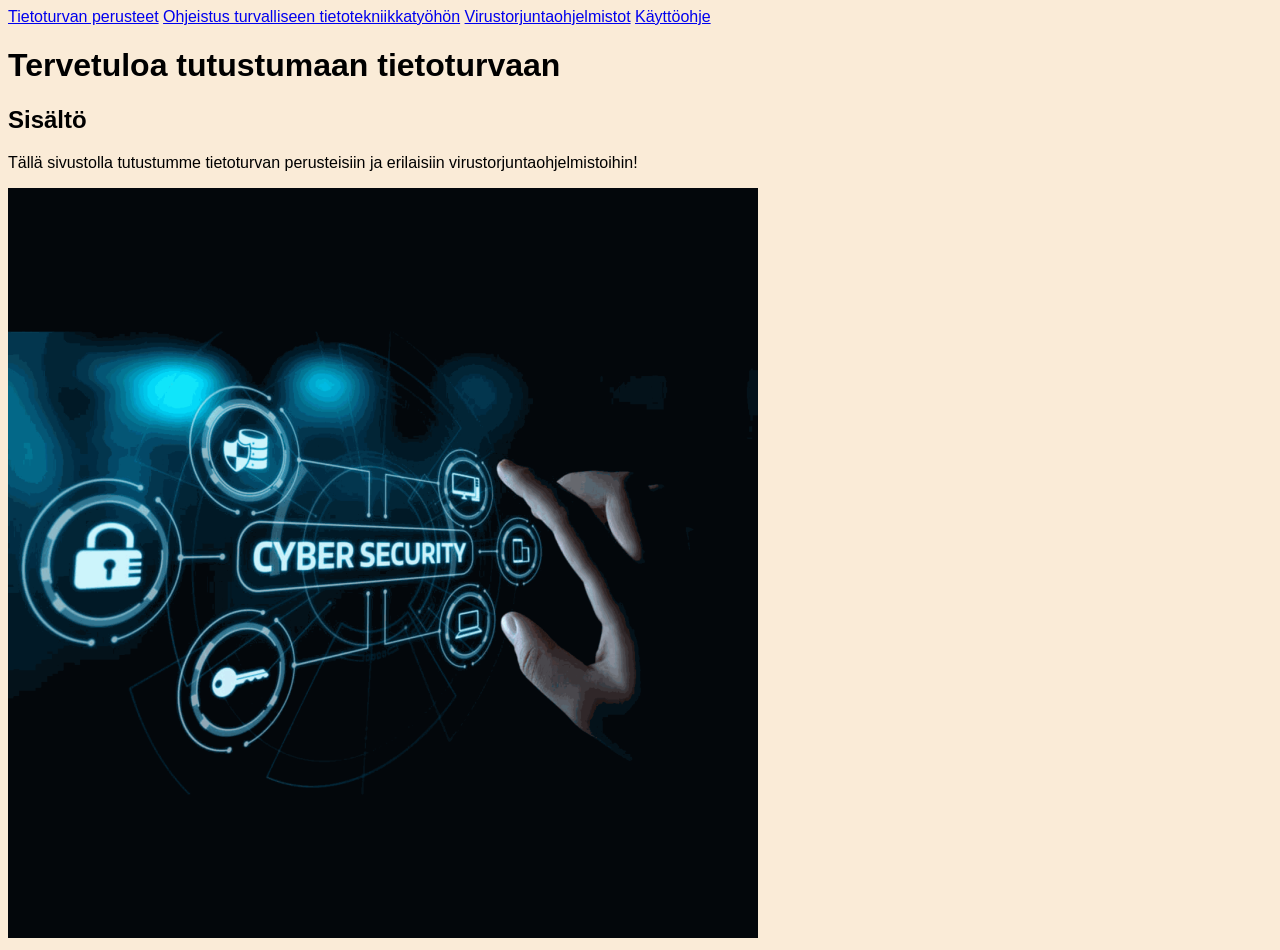
<file: index.html>
<!DOCTYPE html>
<html lang="en">
<head>
    <meta charset="UTF-8">
    <meta name="viewport" content="width=device-width, initial-scale=1.0">
    <title>Tietoturva</title>
    <link rel="stylesheet" href="tyylit.css">
</head>
<body>
    <header>
        <nav>
            <a href="Tietoturvan perusteet.html">Tietoturvan perusteet</a>
            <a href="Ohjeistus turvalliseen tietotekniikkatyöhön.html">Ohjeistus turvalliseen tietotekniikkatyöhön</a>
            <a href="Virustorjuntaohjelmistot.html">Virustorjuntaohjelmistot</a>
            <a href="Käyttöohje.html">Käyttöohje</a>
        </nav>
    </header>
    <h1>Tervetuloa tutustumaan tietoturvaan</h1>
    <h2>Sisältö</h2>
    <p>Tällä sivustolla tutustumme tietoturvan perusteisiin ja erilaisiin virustorjuntaohjelmistoihin!</p>
<img src="img/26085.png" alt="Kuva jossa teksti Cyber security">
</body>
</html>
</file>
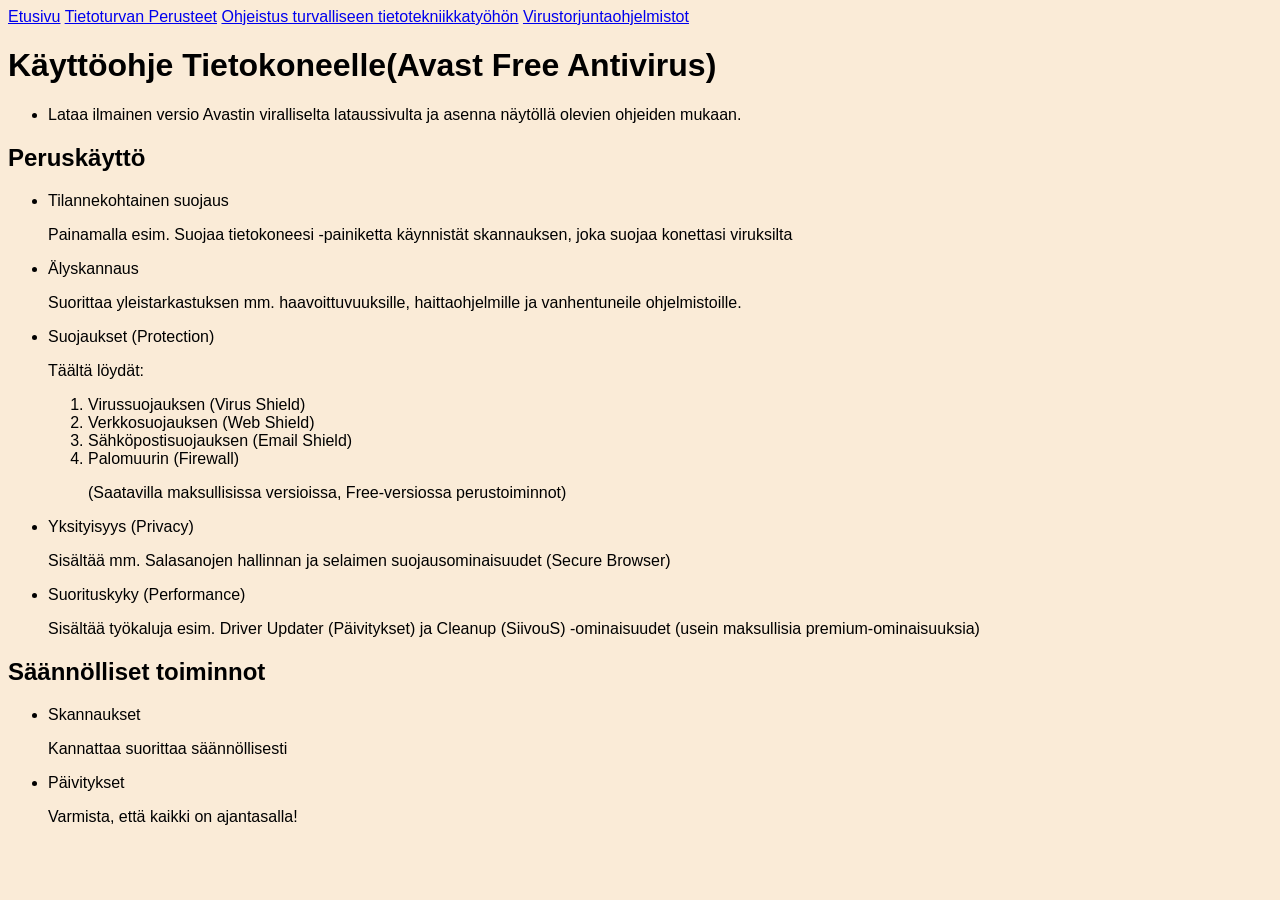
<file: Käyttöohje.html>
<!DOCTYPE html>
<html lang="en">
<head>
    <meta charset="UTF-8">
    <meta name="viewport" content="width=device-width, initial-scale=1.0">
    <title>Käyttöohje</title>
     <link rel="stylesheet" href="tyylit.css">
</head>
<body>
    <header>
        <nav>
            <a href="index.html">Etusivu</a>
            <a href="Tietoturvan perusteet.html">Tietoturvan Perusteet</a>
            <a href="Ohjeistus turvalliseen tietotekniikkatyöhön.html">Ohjeistus turvalliseen tietotekniikkatyöhön</a>
            <a href="Virustorjuntaohjelmistot">Virustorjuntaohjelmistot</a>
        </nav>
    </header>
    <h1>Käyttöohje Tietokoneelle(Avast Free Antivirus)</h1>
    <ul>
        <li>Lataa ilmainen versio Avastin viralliselta lataussivulta ja asenna näytöllä olevien ohjeiden mukaan.</li>
    </ul>
    <h2>Peruskäyttö</h2>
    <ul>
        <li>Tilannekohtainen suojaus</li>
        <p>Painamalla esim. Suojaa tietokoneesi -painiketta käynnistät skannauksen, joka suojaa konettasi viruksilta</p>
        <li>Älyskannaus</li>
        <p>Suorittaa yleistarkastuksen mm. haavoittuvuuksille, haittaohjelmille ja vanhentuneile ohjelmistoille.</p>
        <li>Suojaukset (Protection)</li>
        <p>Täältä löydät:</p>
        <ol>
            <li>Virussuojauksen (Virus Shield)</li>
            <li>Verkkosuojauksen (Web Shield)</li>
            <li>Sähköpostisuojauksen (Email Shield)</li>
            <li>Palomuurin (Firewall)</li>
            <p>(Saatavilla maksullisissa versioissa, Free-versiossa perustoiminnot)</p>
        </ol>
        <li>Yksityisyys (Privacy)</li>
        <p>Sisältää mm. Salasanojen hallinnan ja selaimen suojausominaisuudet (Secure Browser)</p>
        <li>Suorituskyky (Performance)</li>
        <p>Sisältää työkaluja esim. Driver Updater (Päivitykset) ja Cleanup (SiivouS) -ominaisuudet (usein maksullisia premium-ominaisuuksia)</p>
    </ul>
    <h2>Säännölliset toiminnot</h2>
    <ul>
        <li>Skannaukset</li>
        <p>Kannattaa suorittaa säännöllisesti</p>
        <li>Päivitykset</li>
        <p>Varmista, että kaikki on ajantasalla!</p>
    </ul>
</body>
</html>
</file>
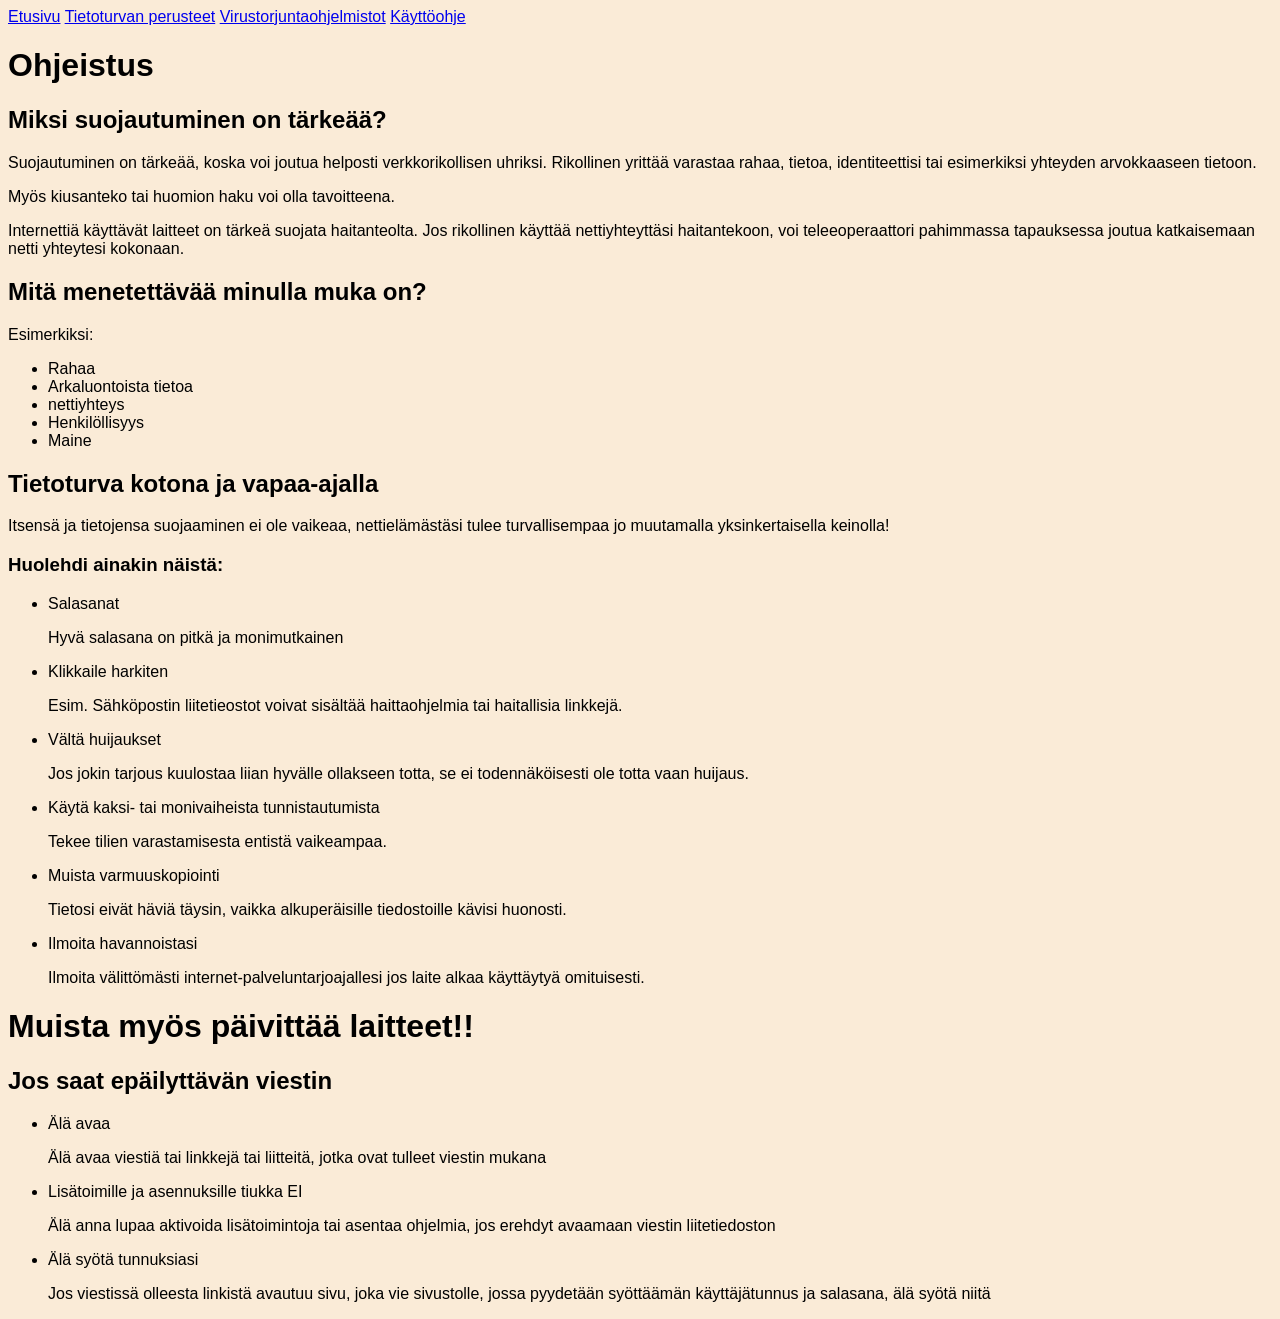
<file: Ohjeistus turvalliseen tietotekniikkatyöhön.html>
<!DOCTYPE html>
<html lang="en">
<head>
    <meta charset="UTF-8">
    <meta name="viewport" content="width=device-width, initial-scale=1.0">
    <title>Ohjeistus turvalliseen tietotekniikkatyöhön</title>
     <link rel="stylesheet" href="tyylit.css">
</head>
<body>
    <header>
      <nav>
        <a href="index.html">Etusivu</a>
        <a href="Tietoturvan perusteet.html">Tietoturvan perusteet</a>
        <a href="Virustorjuntaohjelmistot.html">Virustorjuntaohjelmistot</a>
        <a href="Käyttöohje.html">Käyttöohje</a>
      </nav>  
    </header>
    <h1>Ohjeistus</h1>
    <h2>Miksi suojautuminen on tärkeää?</h2>
    <p>Suojautuminen on tärkeää, koska voi joutua helposti verkkorikollisen uhriksi. Rikollinen yrittää varastaa rahaa, tietoa, identiteettisi tai esimerkiksi yhteyden arvokkaaseen tietoon.</p>
    <p>Myös kiusanteko tai huomion haku voi olla tavoitteena.</p>
    <p>Internettiä käyttävät laitteet on tärkeä suojata haitanteolta. Jos rikollinen käyttää nettiyhteyttäsi haitantekoon, voi teleeoperaattori pahimmassa tapauksessa joutua katkaisemaan netti yhteytesi kokonaan.</p>
    <h2>Mitä menetettävää minulla muka on?</h2>
    <p>Esimerkiksi:</p>
    <ul>
        <li>Rahaa</li>
        <li>Arkaluontoista tietoa</li>
        <li>nettiyhteys</li>
        <li>Henkilöllisyys</li>
        <li>Maine</li>
    </ul>
    <h2>Tietoturva kotona ja vapaa-ajalla</h2>
    <p>Itsensä ja tietojensa suojaaminen ei ole vaikeaa, nettielämästäsi tulee turvallisempaa jo muutamalla yksinkertaisella keinolla!</p>
    <h3>Huolehdi ainakin näistä:</h3>
    <ul>
        <li>Salasanat</li>
        <p>Hyvä salasana on pitkä ja monimutkainen</p>
        <li>Klikkaile harkiten</li>
        <p>Esim. Sähköpostin liitetieostot voivat sisältää haittaohjelmia tai haitallisia linkkejä.</p>
        <li>Vältä huijaukset</li>
        <p>Jos jokin tarjous kuulostaa liian hyvälle ollakseen totta, se ei todennäköisesti ole totta vaan huijaus.</p>
        <li>Käytä kaksi- tai monivaiheista tunnistautumista</li>
        <p>Tekee tilien varastamisesta entistä vaikeampaa.</p>
        <li>Muista varmuuskopiointi</li>
        <p>Tietosi eivät häviä täysin, vaikka alkuperäisille tiedostoille kävisi huonosti.</p>
        <li>Ilmoita havannoistasi</li>
        <p>Ilmoita välittömästi internet-palveluntarjoajallesi jos laite alkaa käyttäytyä omituisesti.</p>
    </ul>
    <h1>Muista myös päivittää laitteet!!</h1>
    <h2>Jos saat epäilyttävän viestin</h2>
    <ul>
        <li>Älä avaa</li>
        <p>Älä avaa viestiä tai linkkejä tai liitteitä, jotka ovat tulleet viestin mukana</p>
        <li>Lisätoimille ja asennuksille tiukka EI</li>
        <p>Älä anna lupaa aktivoida lisätoimintoja tai asentaa ohjelmia, jos erehdyt avaamaan viestin liitetiedoston</p>
        <li>Älä syötä tunnuksiasi</li>
        <p>Jos viestissä olleesta linkistä avautuu sivu, joka vie sivustolle, jossa pyydetään syöttäämän käyttäjätunnus ja salasana, älä syötä niitä</p>
    </ul>
    
</body>
</html>
</file>
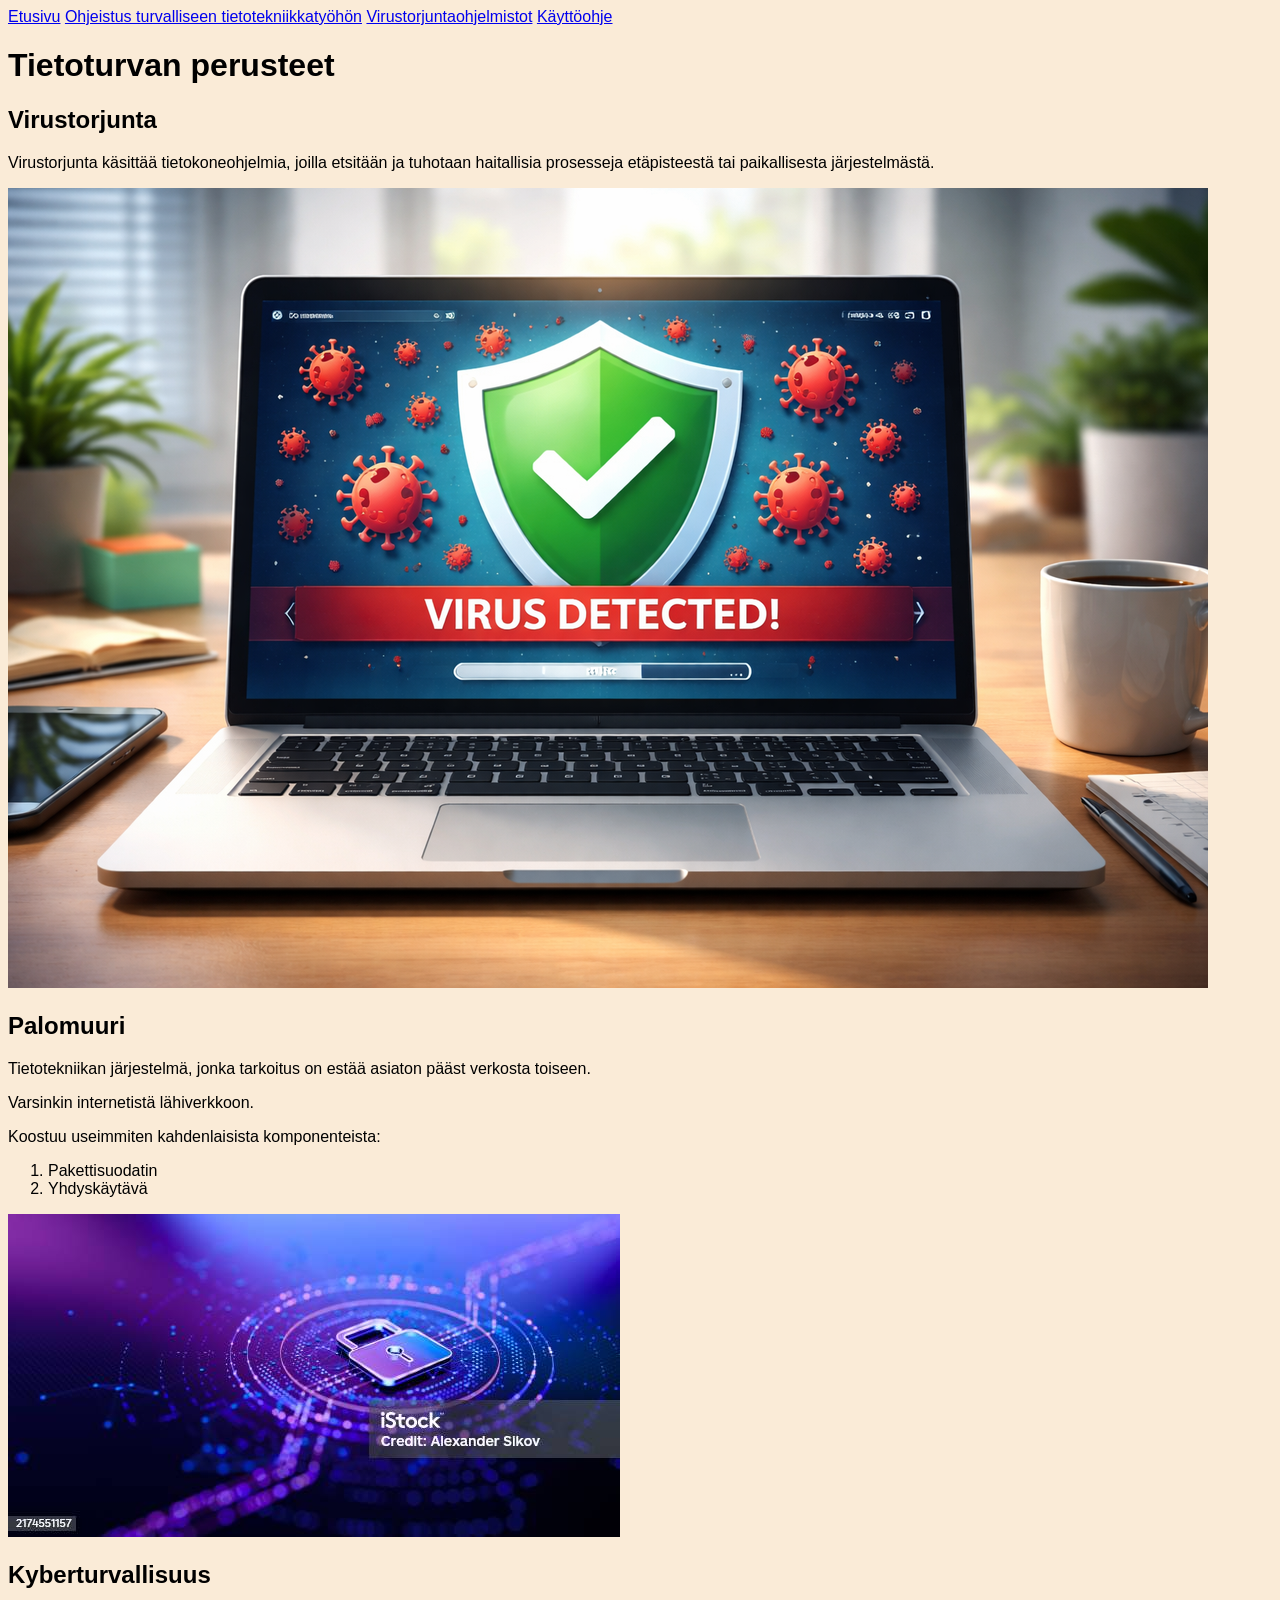
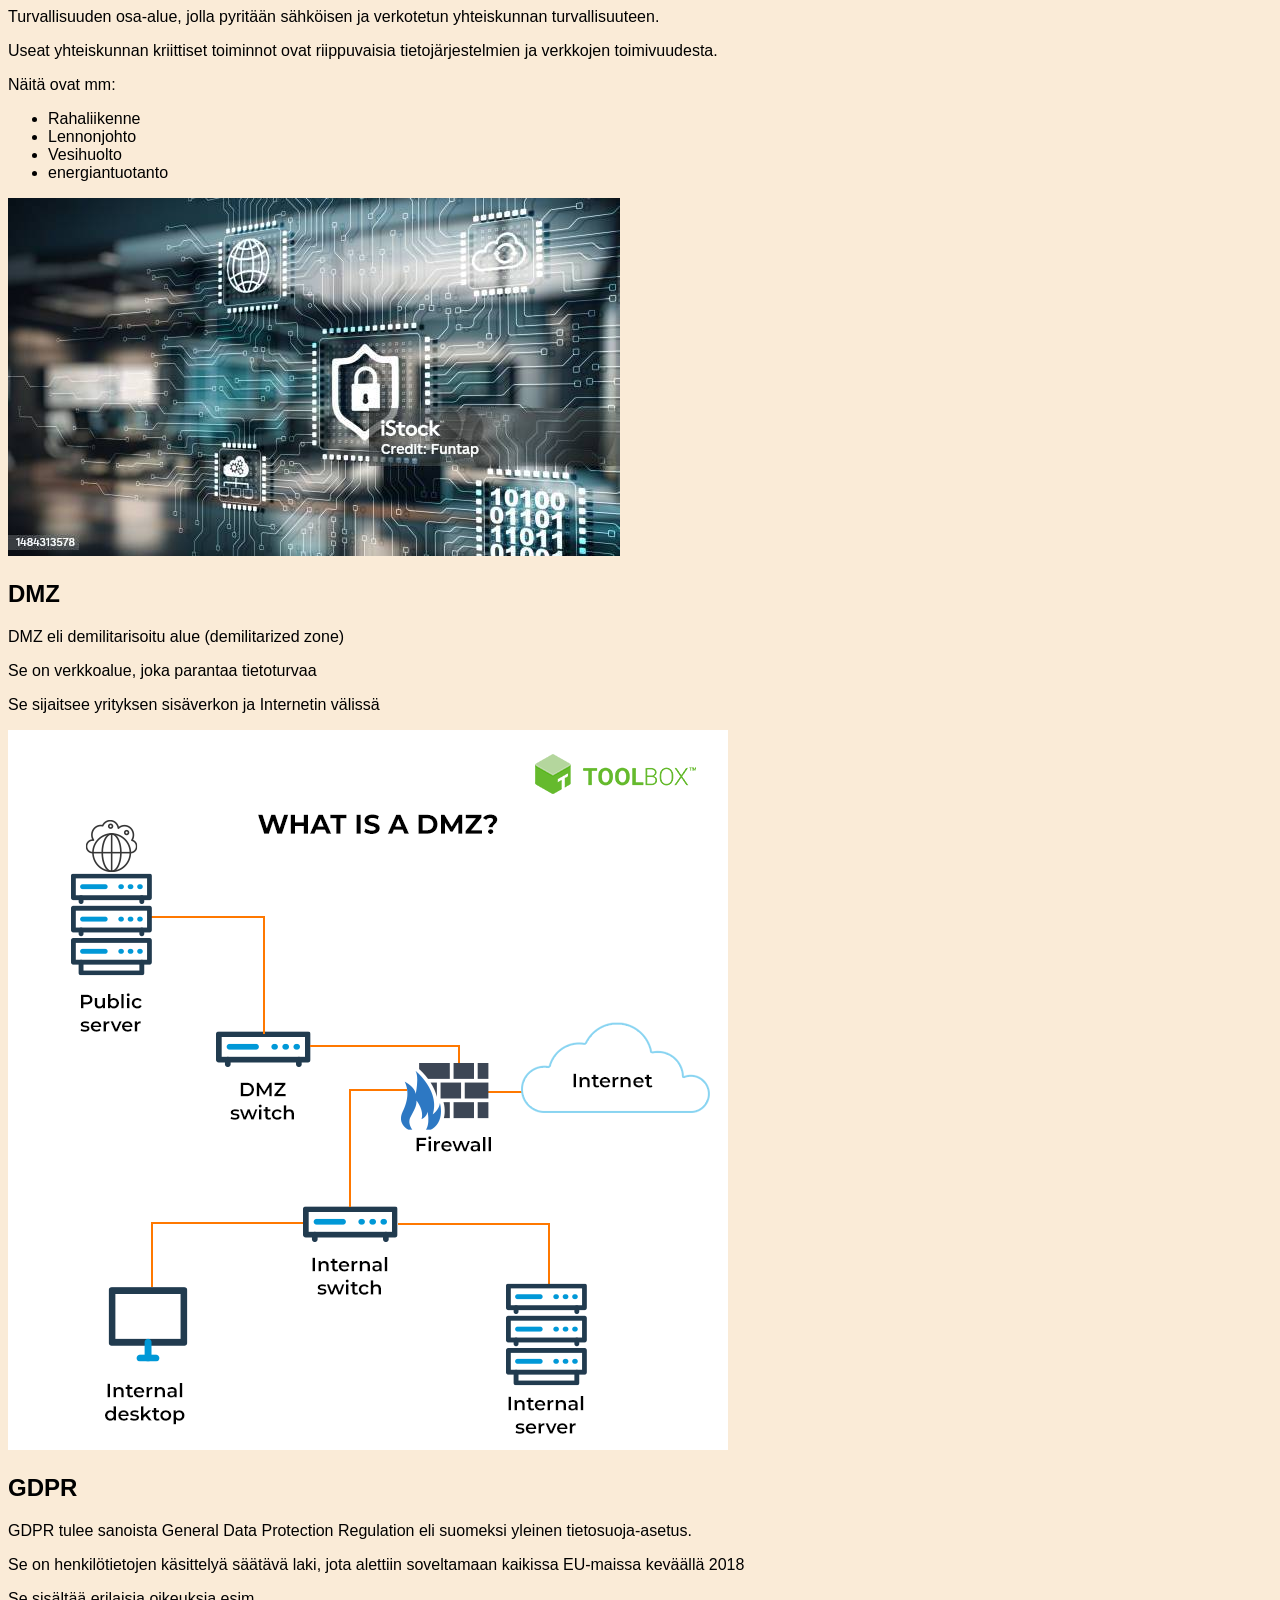
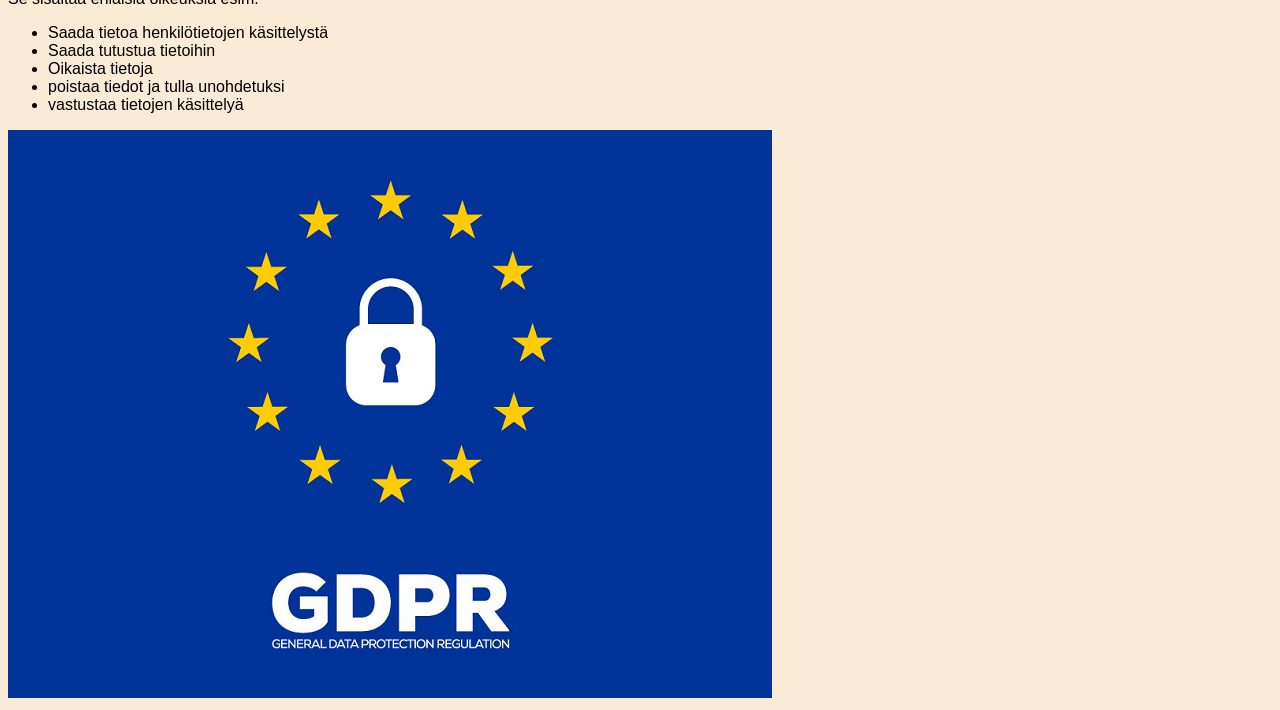
<file: Tietoturvan perusteet.html>
<!DOCTYPE html>
<html lang="en">
<head>
    <meta charset="UTF-8">
    <meta name="viewport" content="width=device-width, initial-scale=1.0">
    <title>Tietoturvan perusteet</title>
     <link rel="stylesheet" href="tyylit.css">
</head>
<body>
    <header>
        <nav>
            <a href="index.html">Etusivu</a>
            <a href="Ohjeistus turvalliseen tietotekniikkatyöhön.html">Ohjeistus turvalliseen tietotekniikkatyöhön</a>
            <a href="Virustorjuntaohjelmistot.html">Virustorjuntaohjelmistot</a>
            <a href="Käyttöohje.html">Käyttöohje</a>
        </nav>
    </header>
    <h1>Tietoturvan perusteet</h1>
    <h2>Virustorjunta</h2>
    <p>Virustorjunta käsittää tietokoneohjelmia, joilla etsitään ja tuhotaan haitallisia prosesseja etäpisteestä tai paikallisesta järjestelmästä.</p>

    <img src="img/antivirus_web_1200px.png" alt="Tekoälyllä luotu kuva virus skannauksesta">
    
    <h2>Palomuuri</h2>
    <P>Tietotekniikan järjestelmä, jonka tarkoitus on estää asiaton pääst verkosta toiseen.</P>
    <p>Varsinkin internetistä lähiverkkoon.</p>
    <p>Koostuu useimmiten kahdenlaisista komponenteista:</p>
    <ol>
        <li>Pakettisuodatin</li>
        <li>Yhdyskäytävä</li>
    </ol>
    <img src="img/istockphoto-2174551157-612x612.jpg" alt="Kuvaa kyberturvallisuutta">
   
    <h2>Kyberturvallisuus</h2>
    <p>Turvallisuuden osa-alue, jolla pyritään sähköisen ja verkotetun yhteiskunnan  turvallisuuteen.</p>
    <p>Useat yhteiskunnan kriittiset toiminnot ovat riippuvaisia tietojärjestelmien ja verkkojen toimivuudesta.</p>
    <p>Näitä ovat mm:</p>
    <ul>
        <li>Rahaliikenne</li>
        <li>Lennonjohto</li>
        <li>Vesihuolto</li>
        <li>energiantuotanto</li>
    </ul>
    <img src="img/istockphoto-1484313578-612x612.jpg" alt="kyberturvallisuuteen liittyviä kuvia">
    
    <h2>DMZ</h2>
    <p>DMZ eli demilitarisoitu alue (demilitarized zone)</p>
    <p>Se on verkkoalue, joka parantaa tietoturvaa</p>
    <p>Se sijaitsee yrityksen sisäverkon ja Internetin välissä</p>
    <img src="img/What-is-a-DMZ.png" alt="DMZ selitys">

    <h2>GDPR</h2>
    <p>GDPR tulee sanoista General Data Protection Regulation eli suomeksi yleinen tietosuoja-asetus.</p>
    <p>Se on henkilötietojen käsittelyä säätävä laki, jota alettiin soveltamaan kaikissa EU-maissa keväällä 2018</p>
    <p>Se sisältää erilaisia oikeuksia esim.</p>
    <ul>
        <li>Saada tietoa henkilötietojen käsittelystä</li>
        <li>Saada tutustua tietoihin</li>
        <li>Oikaista tietoja</li>
        <li>poistaa tiedot ja tulla unohdetuksi</li>
        <li>vastustaa tietojen käsittelyä</li>
    </ul>
    <img src="img/gdpr_764.webp" alt="GDPR">

</body>
</html>
</file>
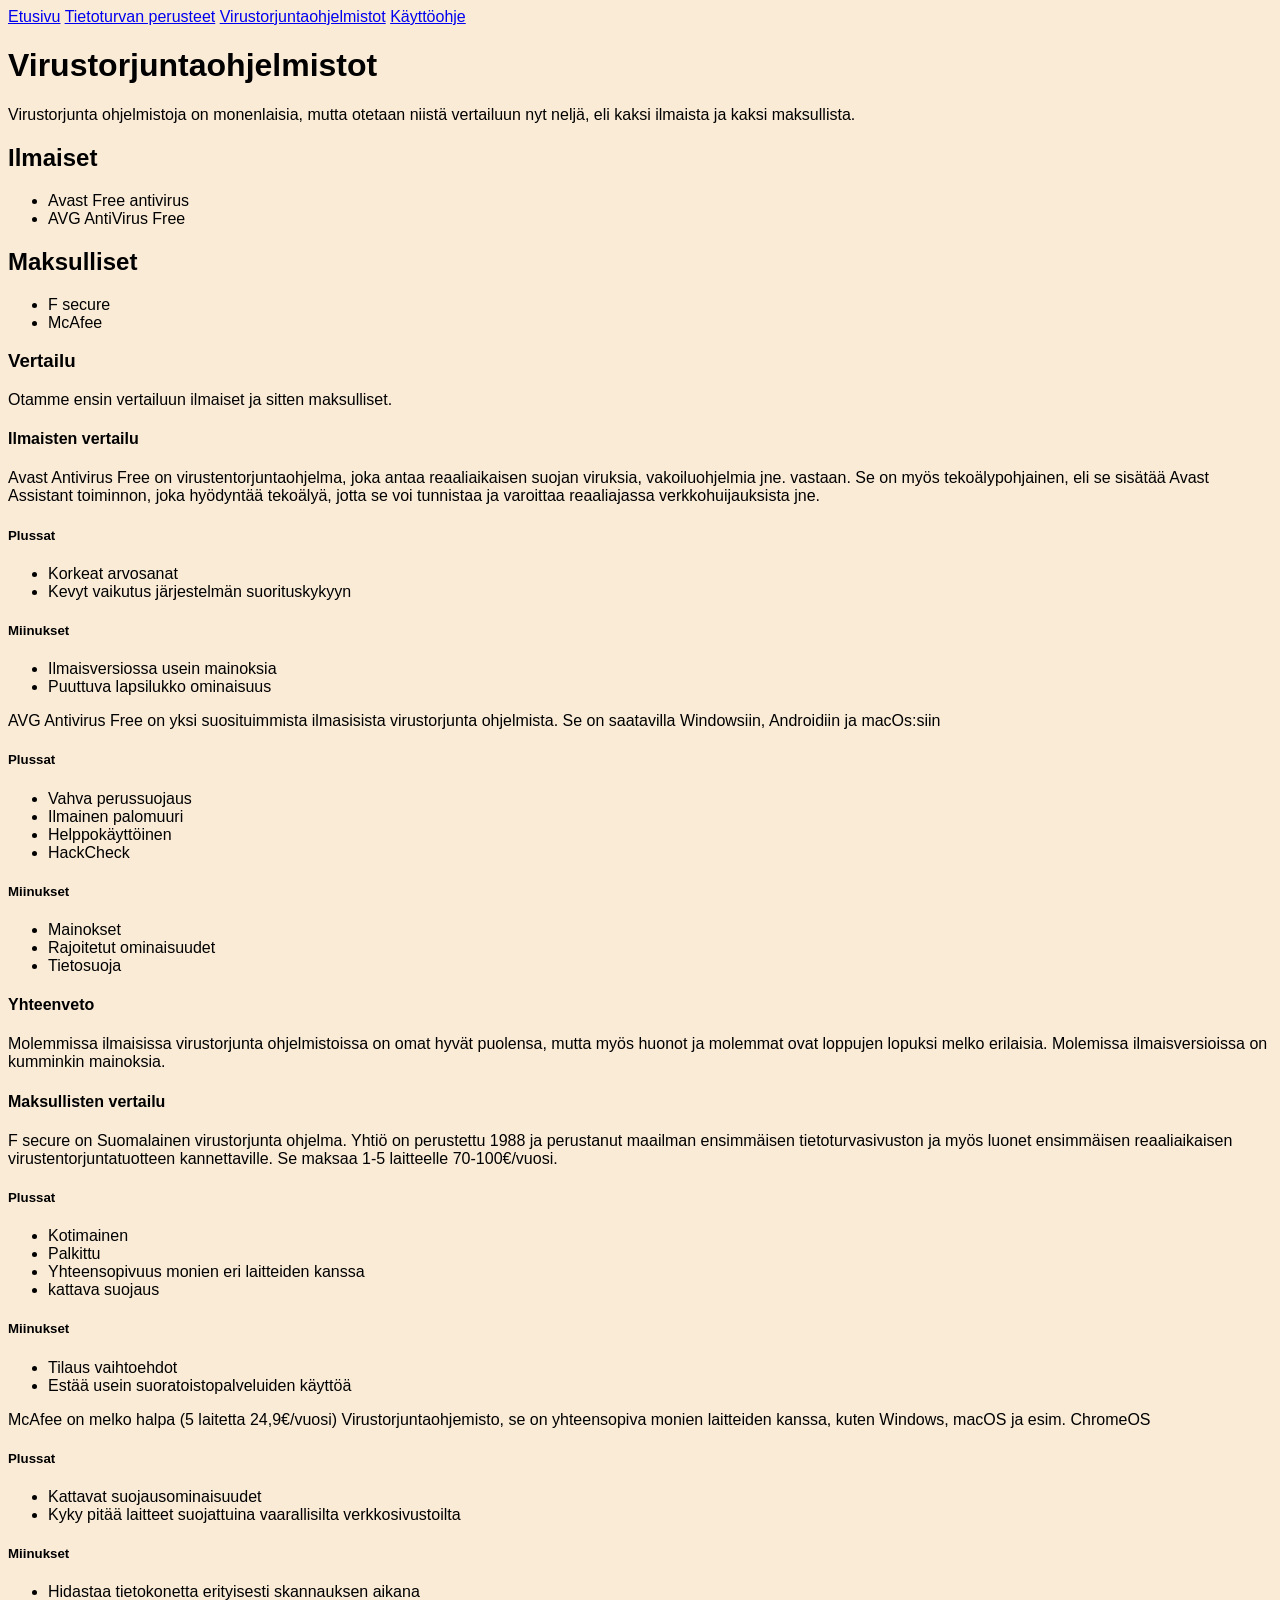
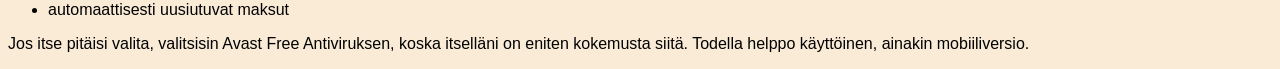
<file: Virustorjuntaohjelmistot.html>
<!DOCTYPE html>
<html lang="en">
<head>
    <meta charset="UTF-8">
    <meta name="viewport" content="width=device-width, initial-scale=1.0">
    <title>Virustorjuntaohjelmistot</title>
     <link rel="stylesheet" href="tyylit.css">
</head>
<body>
    <header>
        <nav>
            <a href="index.html">Etusivu</a>
            <a href="Tietoturvan perusteet.html">Tietoturvan perusteet</a>
            <a href="Virustorjuntaohjelmistot.html">Virustorjuntaohjelmistot</a>
            <a href="Käyttöohje.html">Käyttöohje</a>
        </nav>
    </header>
    <h1>Virustorjuntaohjelmistot</h1>
    <p>Virustorjunta ohjelmistoja on monenlaisia, mutta otetaan niistä vertailuun nyt neljä, eli kaksi ilmaista ja kaksi maksullista.</p>
    <h2>Ilmaiset</h2>
    <ul>
        <li>Avast Free antivirus</li>
        <li>AVG AntiVirus Free</li>
    </ul>
    <h2>Maksulliset</h2>
    <ul>
        <li>F secure</li>
        <li>McAfee</li>
    </ul>
    <h3>Vertailu</h3>
    <p>Otamme ensin vertailuun ilmaiset ja sitten maksulliset.</p>
    <h4>Ilmaisten vertailu</h4>
    <p>Avast Antivirus Free on virustentorjuntaohjelma, joka antaa reaaliaikaisen suojan viruksia, vakoiluohjelmia jne. vastaan. Se on myös tekoälypohjainen, eli se sisätää Avast Assistant toiminnon, joka hyödyntää tekoälyä, jotta se voi tunnistaa ja varoittaa reaaliajassa verkkohuijauksista jne.</p>
    <h5>Plussat</h5>
    <ul>
        <li>Korkeat arvosanat</li>
        <li>Kevyt vaikutus järjestelmän suorituskykyyn</li>
    </ul>
    <h5>Miinukset</h5>
    <ul>
        <li>Ilmaisversiossa usein mainoksia</li>
        <li>Puuttuva lapsilukko ominaisuus</li>
    </ul>
    <p>AVG Antivirus Free on yksi suosituimmista ilmasisista virustorjunta ohjelmista. Se on saatavilla Windowsiin, Androidiin ja macOs:siin</p>
    <h5>Plussat</h5>
    <ul>
        <li>Vahva perussuojaus</li>
        <li>Ilmainen palomuuri</li>
        <li>Helppokäyttöinen</li>
        <li>HackCheck</li>
    </ul>
    <h5>Miinukset</h5>
    <ul>
        <li>Mainokset</li>
        <li>Rajoitetut ominaisuudet</li>
        <li>Tietosuoja</li>
    </ul>
    <h4>Yhteenveto</h4>
    <p>Molemmissa ilmaisissa virustorjunta ohjelmistoissa on omat hyvät puolensa, mutta myös huonot ja molemmat ovat loppujen lopuksi melko erilaisia. Molemissa ilmaisversioissa on kumminkin mainoksia.</p>

    <h4>Maksullisten vertailu</h4>
    <p>F secure on Suomalainen virustorjunta ohjelma. Yhtiö on perustettu 1988 ja perustanut maailman ensimmäisen tietoturvasivuston ja myös luonet ensimmäisen reaaliaikaisen virustentorjuntatuotteen kannettaville. Se maksaa 1-5 laitteelle 70-100€/vuosi.</p>
    <h5>Plussat</h5>
    <ul>
        <li>Kotimainen</li>
        <li>Palkittu</li>
        <li>Yhteensopivuus monien eri laitteiden kanssa</li>
        <li>kattava suojaus</li>
    </ul>
    <h5>Miinukset</h5>
    <ul>
        <li>Tilaus vaihtoehdot</li>
        <li>Estää usein suoratoistopalveluiden käyttöä</li>
    </ul>
    <p>McAfee on melko halpa (5 laitetta 24,9€/vuosi) Virustorjuntaohjemisto, se on yhteensopiva monien laitteiden kanssa, kuten Windows, macOS ja esim. ChromeOS</p>
    <h5>Plussat</h5>
    <ul>
        <li>Kattavat suojausominaisuudet</li>
        <li>Kyky pitää laitteet suojattuina vaarallisilta verkkosivustoilta</li>
    </ul>
    <h5>Miinukset</h5>
    <ul>
        <li>Hidastaa tietokonetta erityisesti skannauksen aikana</li>
        <li>automaattisesti uusiutuvat maksut</li>
    </ul>
    <p>Jos itse pitäisi valita, valitsisin Avast Free Antiviruksen, koska itselläni on eniten kokemusta siitä. Todella helppo käyttöinen, ainakin mobiiliversio.</p>

</body>
</html>
</file>
<file: tyylit.css>
body{
    background-color: antiquewhite;
    font-family: Arial, Helvetica, sans-serif;
}
</file>
